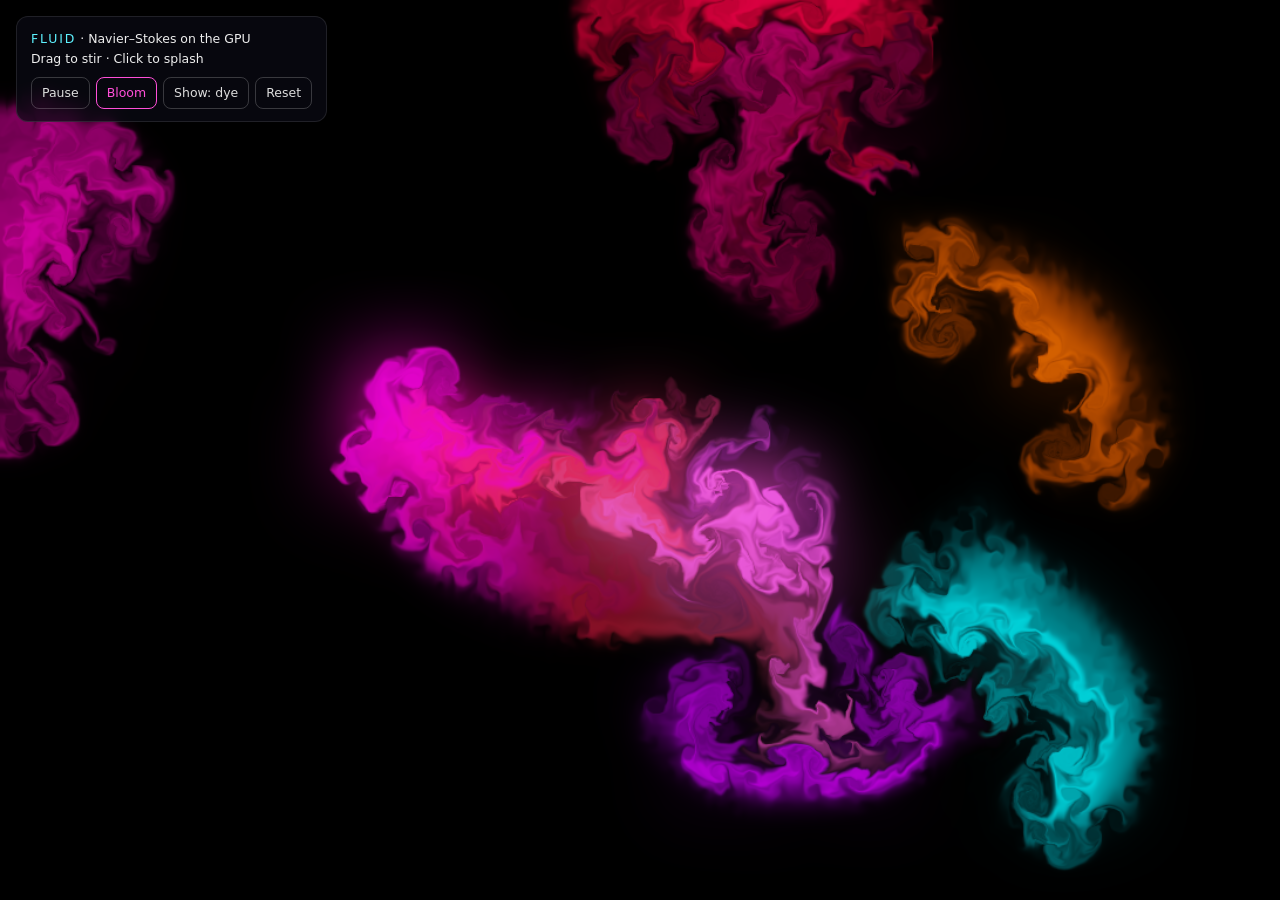
<file: web-fluid-simulation/index.html>
<!doctype html>
<html lang="en">
<head>
<meta charset="utf-8">
<meta name="viewport" content="width=device-width, initial-scale=1">
<title>Fluid Simulation</title>
<style>
  * { margin:0; padding:0; box-sizing:border-box; }
  html, body { height:100%; background:#000; overflow:hidden; font-family:"Segoe UI", system-ui, sans-serif; color:#eee; touch-action:none; }
  canvas { position:fixed; inset:0; width:100%; height:100%; display:block; }
  .hud {
    position:fixed; left:16px; top:16px; padding:12px 14px; border-radius:12px; max-width:calc(100% - 32px);
    background:#0a0a14b3; border:1px solid #ffffff1a; backdrop-filter:blur(8px); font-size:.78rem; line-height:1.6;
  }
  .hud b { color:#5ef2ff; letter-spacing:.15em; font-weight:400; }
  .row { display:flex; gap:6px; margin-top:8px; flex-wrap:wrap; }
  button { padding:5px 10px; border-radius:8px; border:1px solid #ffffff33; background:transparent; color:#ddd; cursor:pointer; font:inherit; }
  button.on { border-color:#ff4fd8; color:#ff4fd8; }
  .stats { position:fixed; right:16px; bottom:12px; font:11px monospace; color:#777; }
</style>
</head>
<body>
<canvas id="c"></canvas>
<div class="hud">
  <div><b>FLUID</b> · Navier–Stokes on the GPU</div>
  <div>Drag to stir · Click to splash</div>
  <div class="row">
    <button id="pause">Pause</button>
    <button id="bloom" class="on">Bloom</button>
    <button id="mode">Show: dye</button>
    <button id="reset">Reset</button>
  </div>
</div>
<div class="stats" id="stats"></div>

<script>
// ============================================================================
// GPU fluid solver (Jos Stam's "Stable Fluids"), each step is a fragment shader
// writing into a floating-point texture:
//   1. advect velocity and dye along the velocity field (semi-Lagrangian)
//   2. add forces / dye from the mouse
//   3. vorticity confinement, which keeps swirls alive
//   4. compute divergence, solve for pressure (Jacobi iterations)
//   5. subtract the pressure gradient, which makes the flow incompressible
// ============================================================================
const canvas = document.getElementById('c');
const gl = canvas.getContext('webgl2', { alpha: false, antialias: false, preserveDrawingBuffer: false });
if (!gl || !gl.getExtension('EXT_color_buffer_float')) {
  document.body.innerHTML = '<p style="padding:2rem">This demo needs WebGL2 with float textures.</p>';
  throw new Error('WebGL2 float render targets not supported');
}
gl.getExtension('OES_texture_float_linear');

const CONFIG = { SIM_RES: 160, DYE_RES: 768, PRESSURE_ITER: 24, CURL: 28, VEL_DISSIPATION: 0.25,
                 DYE_DISSIPATION: 0.9, SPLAT_RADIUS: 0.22, SPLAT_FORCE: 5500 };

function resize() {
  canvas.width = Math.floor(innerWidth * Math.min(devicePixelRatio, 2));
  canvas.height = Math.floor(innerHeight * Math.min(devicePixelRatio, 2));
}
resize();

// ---------- shader helpers
const VERT = `#version 300 es
in vec2 aPos; out vec2 vUv; out vec2 vL; out vec2 vR; out vec2 vT; out vec2 vB; uniform vec2 texel;
void main() { vUv = aPos * 0.5 + 0.5; vL = vUv - vec2(texel.x, 0); vR = vUv + vec2(texel.x, 0);
  vT = vUv + vec2(0, texel.y); vB = vUv - vec2(0, texel.y); gl_Position = vec4(aPos, 0, 1); }`;
const HEAD = `#version 300 es
precision highp float; precision highp sampler2D;
in vec2 vUv; in vec2 vL; in vec2 vR; in vec2 vT; in vec2 vB; out vec4 o;\n`;

function program(fragBody) {
  const p = gl.createProgram();
  for (const [type, src] of [[gl.VERTEX_SHADER, VERT], [gl.FRAGMENT_SHADER, HEAD + fragBody]]) {
    const s = gl.createShader(type);
    gl.shaderSource(s, src); gl.compileShader(s);
    if (!gl.getShaderParameter(s, gl.COMPILE_STATUS)) throw new Error(gl.getShaderInfoLog(s) + '\n' + src);
    gl.attachShader(p, s);
  }
  gl.bindAttribLocation(p, 0, 'aPos');
  gl.linkProgram(p);
  if (!gl.getProgramParameter(p, gl.LINK_STATUS)) throw new Error(gl.getProgramInfoLog(p));
  const uniforms = {};
  for (let i = 0; i < gl.getProgramParameter(p, gl.ACTIVE_UNIFORMS); i++) {
    const n = gl.getActiveUniform(p, i).name;
    uniforms[n] = gl.getUniformLocation(p, n);
  }
  return { p, u: uniforms };
}

const P = {
  advect: program(`uniform sampler2D uVel, uSrc; uniform vec2 texel; uniform float dt, dissipation;
    void main() { vec2 coord = vUv - dt * texture(uVel, vUv).xy * texel;   // trace backwards along the flow
      o = texture(uSrc, coord) / (1.0 + dissipation * dt); }`),
  splat: program(`uniform sampler2D uTarget; uniform float aspect, radius; uniform vec3 color; uniform vec2 point;
    void main() { vec2 p = vUv - point; p.x *= aspect;
      o = vec4(texture(uTarget, vUv).xyz + exp(-dot(p, p) / radius) * color, 1.0); }`),
  curl: program(`uniform sampler2D uVel;
    void main() { float L = texture(uVel, vL).y, R = texture(uVel, vR).y, T = texture(uVel, vT).x, B = texture(uVel, vB).x;
      o = vec4(0.5 * (R - L - T + B), 0, 0, 1); }`),
  vorticity: program(`uniform sampler2D uVel, uCurl; uniform float curl, dt;
    void main() { float L = texture(uCurl, vL).x, R = texture(uCurl, vR).x, T = texture(uCurl, vT).x, B = texture(uCurl, vB).x, C = texture(uCurl, vUv).x;
      vec2 f = 0.5 * vec2(abs(T) - abs(B), abs(R) - abs(L)); f /= length(f) + 1e-4; f *= curl * C; f.y *= -1.0;
      o = vec4(texture(uVel, vUv).xy + f * dt, 0, 1); }`),
  divergence: program(`uniform sampler2D uVel;
    void main() { float L = texture(uVel, vL).x, R = texture(uVel, vR).x, T = texture(uVel, vT).y, B = texture(uVel, vB).y;
      vec2 C = texture(uVel, vUv).xy;
      if (vL.x < 0.0) L = -C.x; if (vR.x > 1.0) R = -C.x; if (vT.y > 1.0) T = -C.y; if (vB.y < 0.0) B = -C.y;  // solid walls
      o = vec4(0.5 * (R - L + T - B), 0, 0, 1); }`),
  pressure: program(`uniform sampler2D uPressure, uDiv;
    void main() { float L = texture(uPressure, vL).x, R = texture(uPressure, vR).x, T = texture(uPressure, vT).x, B = texture(uPressure, vB).x;
      o = vec4((L + R + B + T - texture(uDiv, vUv).x) * 0.25, 0, 0, 1); }`),
  gradient: program(`uniform sampler2D uPressure, uVel;
    void main() { float L = texture(uPressure, vL).x, R = texture(uPressure, vR).x, T = texture(uPressure, vT).x, B = texture(uPressure, vB).x;
      o = vec4(texture(uVel, vUv).xy - vec2(R - L, T - B), 0, 1); }`),
  scale: program(`uniform sampler2D uSrc; uniform float value; void main() { o = value * texture(uSrc, vUv); }`),
  bright: program(`uniform sampler2D uSrc; void main() { vec3 c = texture(uSrc, vUv).rgb; float b = max(c.r, max(c.g, c.b));
      o = vec4(c * smoothstep(0.6, 1.2, b), 1); }`),
  blur: program(`uniform sampler2D uSrc; uniform vec2 dir;
    void main() { vec3 s = texture(uSrc, vUv).rgb * 0.227;
      s += (texture(uSrc, vUv + dir * 1.385).rgb + texture(uSrc, vUv - dir * 1.385).rgb) * 0.316;
      s += (texture(uSrc, vUv + dir * 3.231).rgb + texture(uSrc, vUv - dir * 3.231).rgb) * 0.070; o = vec4(s, 1); }`),
  display: program(`uniform sampler2D uSrc, uBloom, uVel; uniform float bloomOn; uniform int mode;
    void main() {
      vec3 c;
      if (mode == 0) c = texture(uSrc, vUv).rgb;
      else { vec2 v = texture(uVel, vUv).xy * 0.004; c = vec3(0.5 + v.x, 0.5 + v.y, 0.5 - 0.5 * (v.x + v.y)) * min(length(v) * 8.0, 1.0); }
      // fake lighting from the dye's gradient makes it look like thick ink
      float l = length(texture(uSrc, vL).rgb), r = length(texture(uSrc, vR).rgb), t = length(texture(uSrc, vT).rgb), b = length(texture(uSrc, vB).rgb);
      vec3 n = normalize(vec3(l - r, b - t, 0.6));
      c *= 0.75 + 0.35 * clamp(dot(n, normalize(vec3(-0.4, 0.5, 0.8))), 0.0, 1.0);
      c += texture(uBloom, vUv).rgb * bloomOn * 1.3;
      c = 1.0 - exp(-c * 1.4);                    // tone map
      o = vec4(pow(c, vec3(0.4545)), 1); }`),
};

// ---------- render targets (ping-pong pairs for read/write)
const quad = gl.createBuffer();
gl.bindBuffer(gl.ARRAY_BUFFER, quad);
gl.bufferData(gl.ARRAY_BUFFER, new Float32Array([-1, -1, -1, 1, 1, 1, 1, -1]), gl.STATIC_DRAW);
const idx = gl.createBuffer();
gl.bindBuffer(gl.ELEMENT_ARRAY_BUFFER, idx);
gl.bufferData(gl.ELEMENT_ARRAY_BUFFER, new Uint16Array([0, 1, 2, 0, 2, 3]), gl.STATIC_DRAW);
gl.vertexAttribPointer(0, 2, gl.FLOAT, false, 0, 0);
gl.enableVertexAttribArray(0);

function target(w, h, internal, format, filter) {
  const tex = gl.createTexture();
  gl.bindTexture(gl.TEXTURE_2D, tex);
  gl.texParameteri(gl.TEXTURE_2D, gl.TEXTURE_MIN_FILTER, filter);
  gl.texParameteri(gl.TEXTURE_2D, gl.TEXTURE_MAG_FILTER, filter);
  gl.texParameteri(gl.TEXTURE_2D, gl.TEXTURE_WRAP_S, gl.CLAMP_TO_EDGE);
  gl.texParameteri(gl.TEXTURE_2D, gl.TEXTURE_WRAP_T, gl.CLAMP_TO_EDGE);
  gl.texImage2D(gl.TEXTURE_2D, 0, internal, w, h, 0, format, gl.HALF_FLOAT, null);
  const fbo = gl.createFramebuffer();
  gl.bindFramebuffer(gl.FRAMEBUFFER, fbo);
  gl.framebufferTexture2D(gl.FRAMEBUFFER, gl.COLOR_ATTACHMENT0, gl.TEXTURE_2D, tex, 0);
  gl.viewport(0, 0, w, h);
  gl.clear(gl.COLOR_BUFFER_BIT);
  return { tex, fbo, w, h, texel: [1 / w, 1 / h] };
}
function pair(w, h, internal, format, filter) {
  let a = target(w, h, internal, format, filter), b = target(w, h, internal, format, filter);
  return { get read() { return a; }, get write() { return b; }, swap() { [a, b] = [b, a]; }, w, h, texel: a.texel };
}
function res(base) {
  const aspect = canvas.width / canvas.height;
  return aspect > 1 ? [Math.round(base * aspect), base] : [base, Math.round(base / aspect)];
}
const LIN = gl.getExtension('OES_texture_float_linear') ? gl.LINEAR : gl.NEAREST;
let vel, dye, divergence, curl, pressure, bloomA, bloomB;
function initTargets() {
  const [sw, sh] = res(CONFIG.SIM_RES), [dw, dh] = res(CONFIG.DYE_RES);
  vel = pair(sw, sh, gl.RG16F, gl.RG, LIN);
  dye = pair(dw, dh, gl.RGBA16F, gl.RGBA, LIN);
  divergence = target(sw, sh, gl.R16F, gl.RED, gl.NEAREST);
  curl = target(sw, sh, gl.R16F, gl.RED, gl.NEAREST);
  pressure = pair(sw, sh, gl.R16F, gl.RED, gl.NEAREST);
  bloomA = target(dw >> 2, dh >> 2, gl.RGBA16F, gl.RGBA, LIN);
  bloomB = target(dw >> 2, dh >> 2, gl.RGBA16F, gl.RGBA, LIN);
}
initTargets();

let texUnit = 0;
function use(prog, texel) { gl.useProgram(prog.p); texUnit = 0; if (prog.u.texel) gl.uniform2fv(prog.u.texel, texel); }
function tex(prog, name, t) {
  gl.activeTexture(gl.TEXTURE0 + texUnit); gl.bindTexture(gl.TEXTURE_2D, t.tex);
  gl.uniform1i(prog.u[name], texUnit++);
}
function draw(dest) {
  if (dest) { gl.bindFramebuffer(gl.FRAMEBUFFER, dest.fbo); gl.viewport(0, 0, dest.w, dest.h); }
  else { gl.bindFramebuffer(gl.FRAMEBUFFER, null); gl.viewport(0, 0, canvas.width, canvas.height); }
  gl.drawElements(gl.TRIANGLES, 6, gl.UNSIGNED_SHORT, 0);
}

// ---------- simulation step
function splat(x, y, dx, dy, color) {
  use(P.splat, vel.texel);
  tex(P.splat, 'uTarget', vel.read);
  gl.uniform1f(P.splat.u.aspect, canvas.width / canvas.height);
  gl.uniform2f(P.splat.u.point, x, y);
  gl.uniform3f(P.splat.u.color, dx, dy, 0);
  gl.uniform1f(P.splat.u.radius, CONFIG.SPLAT_RADIUS / 100);
  draw(vel.write); vel.swap();

  tex(P.splat, 'uTarget', dye.read);  // same program, new texture unit
  gl.uniform1i(P.splat.u.uTarget, texUnit - 1);
  gl.uniform3f(P.splat.u.color, ...color);
  draw(dye.write); dye.swap();
}

function step(dt) {
  use(P.curl, vel.texel); tex(P.curl, 'uVel', vel.read); draw(curl);

  use(P.vorticity, vel.texel); tex(P.vorticity, 'uVel', vel.read); tex(P.vorticity, 'uCurl', curl);
  gl.uniform1f(P.vorticity.u.curl, CONFIG.CURL); gl.uniform1f(P.vorticity.u.dt, dt);
  draw(vel.write); vel.swap();

  use(P.divergence, vel.texel); tex(P.divergence, 'uVel', vel.read); draw(divergence);

  use(P.scale, vel.texel); tex(P.scale, 'uSrc', pressure.read); gl.uniform1f(P.scale.u.value, 0.8);
  draw(pressure.write); pressure.swap();   // warm-start the pressure solve from last frame

  use(P.pressure, vel.texel); tex(P.pressure, 'uDiv', divergence);
  for (let i = 0; i < CONFIG.PRESSURE_ITER; i++) {
    gl.activeTexture(gl.TEXTURE1); gl.bindTexture(gl.TEXTURE_2D, pressure.read.tex); gl.uniform1i(P.pressure.u.uPressure, 1);
    draw(pressure.write); pressure.swap();
  }

  use(P.gradient, vel.texel); tex(P.gradient, 'uPressure', pressure.read); tex(P.gradient, 'uVel', vel.read);
  draw(vel.write); vel.swap();

  use(P.advect, vel.texel); tex(P.advect, 'uVel', vel.read); tex(P.advect, 'uSrc', vel.read);
  gl.uniform1f(P.advect.u.dt, dt); gl.uniform1f(P.advect.u.dissipation, CONFIG.VEL_DISSIPATION);
  draw(vel.write); vel.swap();

  use(P.advect, vel.texel); tex(P.advect, 'uVel', vel.read); tex(P.advect, 'uSrc', dye.read);
  gl.uniform1f(P.advect.u.dissipation, CONFIG.DYE_DISSIPATION);
  draw(dye.write); dye.swap();
}

function bloom() {
  use(P.bright, dye.texel); tex(P.bright, 'uSrc', dye.read); draw(bloomA);
  for (let i = 0; i < 3; i++) {
    use(P.blur, bloomA.texel); tex(P.blur, 'uSrc', bloomA); gl.uniform2f(P.blur.u.dir, bloomA.texel[0] * (i + 1), 0); draw(bloomB);
    use(P.blur, bloomB.texel); tex(P.blur, 'uSrc', bloomB); gl.uniform2f(P.blur.u.dir, 0, bloomB.texel[1] * (i + 1)); draw(bloomA);
  }
}

// ---------- input
function hsv(h) {
  const f = n => { const k = (n + h * 6) % 6; return 1 - Math.max(Math.min(k, 4 - k, 1), 0); };
  return [f(5) * 0.9, f(3) * 0.9, f(1) * 0.9];
}
let hue = Math.random();
const pointers = new Map();
canvas.addEventListener('pointerdown', e => {
  const x = e.offsetX / innerWidth, y = 1 - e.offsetY / innerHeight;
  pointers.set(e.pointerId, { x, y, dx: 0, dy: 0, moved: false, color: hsv(hue = (hue + 0.17) % 1) });
  burst(x, y);
});
canvas.addEventListener('pointermove', e => {
  const p = pointers.get(e.pointerId);
  if (!p) return;
  const x = e.offsetX / innerWidth, y = 1 - e.offsetY / innerHeight;
  p.dx = (x - p.x) * CONFIG.SPLAT_FORCE; p.dy = (y - p.y) * CONFIG.SPLAT_FORCE;
  p.x = x; p.y = y; p.moved = true;
});
addEventListener('pointerup', e => pointers.delete(e.pointerId));
addEventListener('pointercancel', e => pointers.delete(e.pointerId));

function burst(x, y) {
  for (let i = 0; i < 6; i++) {
    const a = (i / 6) * Math.PI * 2;
    splat(x, y, Math.cos(a) * 900, Math.sin(a) * 900, hsv((hue + i * 0.04) % 1).map(c => c * 0.6));
  }
}
function randomSplats(n) {
  for (let i = 0; i < n; i++) {
    splat(Math.random(), Math.random(), (Math.random() - 0.5) * 3000, (Math.random() - 0.5) * 3000, hsv(Math.random()).map(c => c * 1.5));
  }
}

// ---------- UI
let paused = false, bloomOn = true, mode = 0;
document.getElementById('pause').onclick = e => { paused = !paused; e.target.textContent = paused ? 'Play' : 'Pause'; e.target.classList.toggle('on', paused); };
document.getElementById('bloom').onclick = e => { bloomOn = !bloomOn; e.target.classList.toggle('on', bloomOn); };
document.getElementById('mode').onclick = e => { mode = 1 - mode; e.target.textContent = 'Show: ' + (mode ? 'velocity' : 'dye'); };
document.getElementById('reset').onclick = () => { initTargets(); randomSplats(8); };
addEventListener('resize', () => { resize(); initTargets(); randomSplats(6); });

// ---------- main loop
randomSplats(10);
let last = performance.now(), frames = 0, acc = 0, idle = 0;
const statsEl = document.getElementById('stats');
function frame(now) {
  const dt = Math.min((now - last) / 1000, 1 / 30);
  last = now;
  frames++; acc += dt;
  if (acc > 1) { statsEl.textContent = `${Math.round(frames / acc)} fps · grid ${vel.w}×${vel.h} · ${CONFIG.PRESSURE_ITER} pressure iterations`; frames = 0; acc = 0; }

  if (!paused) {
    for (const p of pointers.values()) {
      if (p.moved) { splat(p.x, p.y, p.dx, p.dy, p.color); p.moved = false; }
    }
    // gentle autopilot so the screen is never empty
    idle += dt;
    if (pointers.size === 0 && idle > 2.5) { idle = 0; randomSplats(1); }
    if (pointers.size) idle = 0;
    step(dt);
  }
  if (bloomOn) bloom();

  use(P.display, dye.texel);
  tex(P.display, 'uSrc', dye.read); tex(P.display, 'uBloom', bloomA); tex(P.display, 'uVel', vel.read);
  gl.uniform1f(P.display.u.bloomOn, bloomOn ? 1 : 0);
  gl.uniform1i(P.display.u.mode, mode);
  draw(null);
  requestAnimationFrame(frame);
}
requestAnimationFrame(frame);
</script>
</body>
</html>
</file>
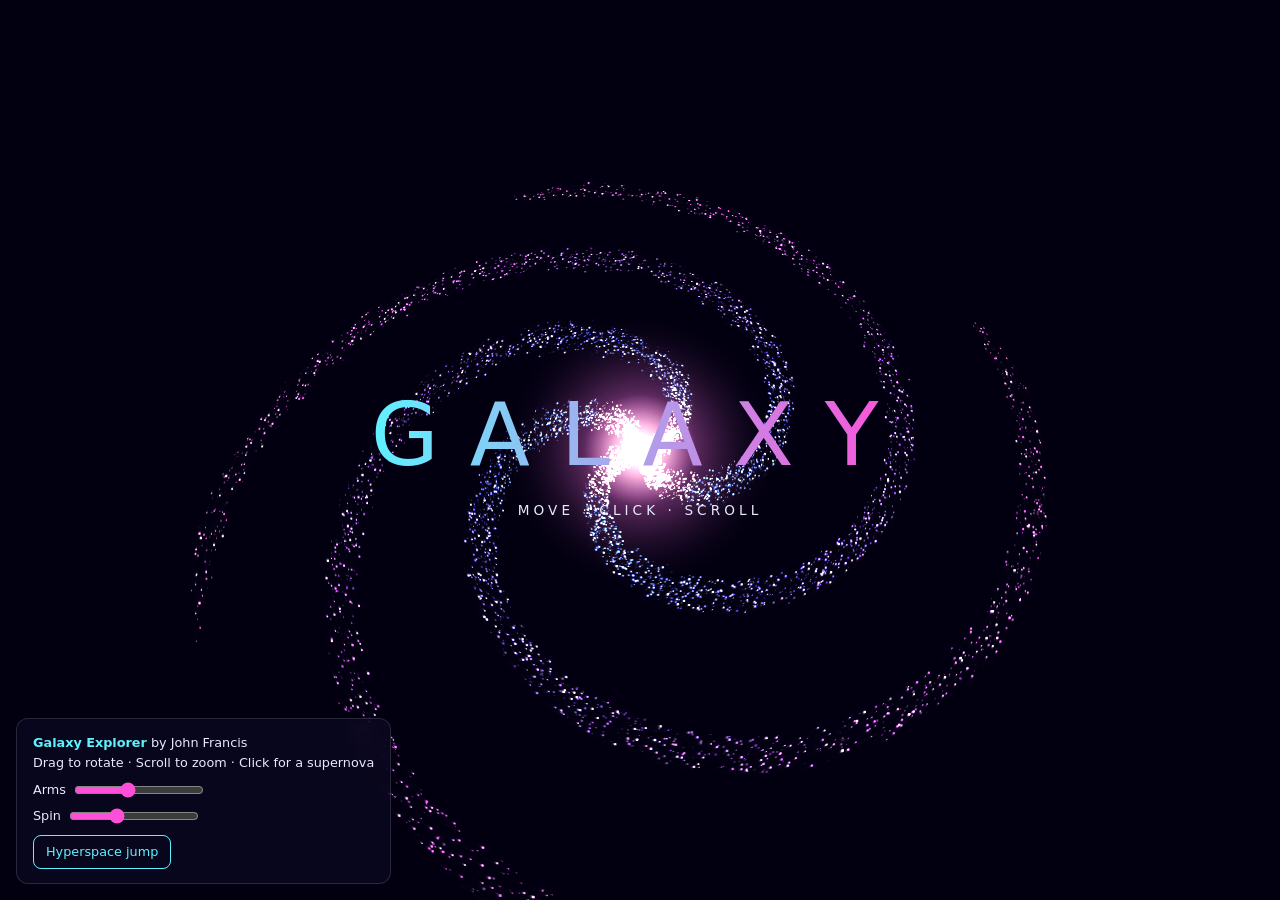
<file: web-galaxy-explorer/index.html>
<!doctype html>
<html lang="en">
<head>
<meta charset="utf-8">
<meta name="viewport" content="width=device-width, initial-scale=1">
<title>Galaxy Explorer</title>
<style>
  :root { --cyan:#5ef2ff; --pink:#ff4fd8; --text:#e8e8ff; }
  * { margin:0; padding:0; box-sizing:border-box; }
  html, body { height:100%; background:#030212; color:var(--text); font-family:"Segoe UI", system-ui, sans-serif; overflow:hidden; }
  canvas { position:fixed; inset:0; display:block; }
  .intro {
    position:fixed; inset:0; display:flex; flex-direction:column; align-items:center; justify-content:center;
    text-align:center; pointer-events:none; transition:opacity 1.2s ease;
  }
  .intro h1 {
    font-size:clamp(2.2rem, 7vw, 5.5rem); letter-spacing:.35em; font-weight:200;
    background:linear-gradient(90deg, var(--cyan), var(--pink)); -webkit-background-clip:text; background-clip:text; color:transparent;
    animation:rise 2.4s cubic-bezier(.2,.8,.2,1) both;
  }
  .intro p { margin-top:1rem; letter-spacing:.3em; font-size:.85rem; opacity:.7; animation:rise 2.4s .6s cubic-bezier(.2,.8,.2,1) both; }
  .intro.hidden { opacity:0; }
  @keyframes rise { from { opacity:0; transform:translateY(30px); filter:blur(8px); } to { opacity:1; transform:none; filter:none; } }
  .panel {
    position:fixed; left:16px; bottom:16px; padding:14px 16px; border:1px solid #ffffff22; border-radius:12px;
    background:#0a0820cc; backdrop-filter:blur(8px); font-size:.8rem; line-height:1.6; max-width:calc(100% - 32px);
  }
  .panel b { color:var(--cyan); }
  .panel label { display:flex; gap:8px; align-items:center; margin-top:6px; }
  .panel input[type=range] { accent-color:var(--pink); width:130px; }
  .panel button {
    margin-top:8px; padding:6px 12px; border-radius:8px; border:1px solid var(--cyan); background:transparent;
    color:var(--cyan); cursor:pointer; font:inherit;
  }
  .panel button:hover { background:#5ef2ff22; }
</style>
</head>
<body>
<canvas id="c"></canvas>

<div class="intro" id="intro">
  <h1>GALAXY</h1>
  <p>MOVE · CLICK · SCROLL</p>
</div>

<div class="panel">
  <div><b>Galaxy Explorer</b> by John Francis</div>
  <div>Drag to rotate · Scroll to zoom · Click for a supernova</div>
  <label>Arms <input id="arms" type="range" min="2" max="7" value="4"></label>
  <label>Spin <input id="spin" type="range" min="0" max="100" value="35"></label>
  <button id="warp">Hyperspace jump</button>
</div>

<script>
const canvas = document.getElementById('c');
const ctx = canvas.getContext('2d');
let W, H, DPR;
function resize() {
  DPR = Math.min(window.devicePixelRatio || 1, 2);
  W = canvas.width = innerWidth * DPR;
  H = canvas.height = innerHeight * DPR;
}
addEventListener('resize', resize); resize();

// ---------- Galaxy generation ----------
const STAR_COUNT = 9000;
let stars = [];
function buildGalaxy(arms) {
  stars = [];
  for (let i = 0; i < STAR_COUNT; i++) {
    const arm = i % arms;
    const dist = Math.pow(Math.random(), 1.6) * 420;
    const armAngle = (arm / arms) * Math.PI * 2;
    const twist = dist * 0.012;
    const spread = (Math.random() - 0.5) * (30 + dist * 0.25);
    const angle = armAngle + twist + spread / (dist + 40);
    const t = dist / 420;
    // color: hot white/yellow core -> cyan -> pink at the edges
    const hue = t < 0.15 ? 45 : 190 + t * 130;
    stars.push({
      a: angle, d: dist,
      y: (Math.random() - 0.5) * (40 * (1 - t) + 6),
      size: Math.random() * 1.6 + (t < 0.1 ? 0.8 : 0.2),
      hue, light: t < 0.15 ? 85 : 60 + Math.random() * 25,
      twinkle: Math.random() * Math.PI * 2
    });
  }
}
buildGalaxy(4);

// ---------- Camera / input ----------
let rotX = 1.05, rotY = 0, targetRotX = 1.05, targetRotY = 0;
let zoom = 1, targetZoom = 1;
let dragging = false, lastX = 0, lastY = 0, moved = 0;
let spin = 0.35, warp = 0;

canvas.addEventListener('pointerdown', e => { dragging = true; moved = 0; lastX = e.clientX; lastY = e.clientY; hideIntro(); });
addEventListener('pointerup', e => { if (dragging && moved < 5) supernova(e.clientX * DPR, e.clientY * DPR); dragging = false; });
addEventListener('pointermove', e => {
  if (!dragging) return;
  const dx = e.clientX - lastX, dy = e.clientY - lastY;
  moved += Math.abs(dx) + Math.abs(dy);
  targetRotY += dx * 0.005;
  targetRotX = Math.max(0.1, Math.min(1.5, targetRotX + dy * 0.005));
  lastX = e.clientX; lastY = e.clientY;
});
addEventListener('wheel', e => { targetZoom = Math.max(0.4, Math.min(3.5, targetZoom * (e.deltaY > 0 ? 0.92 : 1.08))); hideIntro(); }, { passive:true });

document.getElementById('arms').oninput = e => buildGalaxy(+e.target.value);
document.getElementById('spin').oninput = e => spin = e.target.value / 100;
document.getElementById('warp').onclick = () => { warp = 1; hideIntro(); };

const intro = document.getElementById('intro');
function hideIntro() { intro.classList.add('hidden'); }
setTimeout(hideIntro, 4500);

// ---------- Supernova effects ----------
let novas = [];
function supernova(x, y) {
  const parts = [];
  for (let i = 0; i < 140; i++) {
    const a = Math.random() * Math.PI * 2, s = Math.random() * 6 + 1;
    parts.push({ x, y, vx: Math.cos(a) * s * DPR, vy: Math.sin(a) * s * DPR, life: 1, hue: Math.random() < .5 ? 190 : 310 });
  }
  novas.push({ x, y, r: 0, parts });
}

// ---------- Render loop ----------
let time = 0;
function frame() {
  time += 0.016;
  rotX += (targetRotX - rotX) * 0.08;
  rotY += (targetRotY - rotY) * 0.08;
  zoom += (targetZoom - zoom) * 0.08;
  warp *= 0.97;

  // motion-blur fade (stronger trails while warping)
  ctx.fillStyle = `rgba(3,2,18,${0.35 - warp * 0.3})`;
  ctx.fillRect(0, 0, W, H);

  const cx = W / 2, cy = H / 2;
  const scale = Math.min(W, H) / 900 * zoom * (1 + warp * 2.5);
  const cosX = Math.cos(rotX), sinX = Math.sin(rotX);
  ctx.globalCompositeOperation = 'lighter';

  // glowing core
  const core = ctx.createRadialGradient(cx, cy, 0, cx, cy, 140 * scale);
  core.addColorStop(0, 'rgba(255,240,200,0.55)');
  core.addColorStop(0.4, 'rgba(255,120,220,0.12)');
  core.addColorStop(1, 'rgba(0,0,0,0)');
  ctx.fillStyle = core;
  ctx.fillRect(0, 0, W, H);

  for (const s of stars) {
    // inner stars orbit faster (differential rotation)
    const a = s.a + rotY + time * spin * (60 / (s.d + 60));
    const x = Math.cos(a) * s.d;
    const z0 = Math.sin(a) * s.d;
    const y = s.y * cosX - z0 * sinX;
    const z = s.y * sinX + z0 * cosX;
    const persp = 600 / (600 + z);
    const px = cx + x * scale * persp;
    const py = cy + y * scale * persp;
    if (px < -10 || px > W + 10 || py < -10 || py > H + 10) continue;
    const tw = 0.6 + Math.sin(time * 3 + s.twinkle) * 0.4;
    ctx.fillStyle = `hsla(${s.hue},90%,${s.light}%,${tw})`;
    const r = s.size * persp * DPR * (1 + warp);
    ctx.fillRect(px, py, r, r);
  }

  // supernovas
  for (const n of novas) {
    n.r += 6 * DPR;
    ctx.strokeStyle = `rgba(255,255,255,${Math.max(0, 1 - n.r / (220 * DPR))})`;
    ctx.lineWidth = 2 * DPR;
    ctx.beginPath(); ctx.arc(n.x, n.y, n.r, 0, Math.PI * 2); ctx.stroke();
    for (const p of n.parts) {
      p.x += p.vx; p.y += p.vy; p.vx *= 0.97; p.vy *= 0.97; p.life -= 0.012;
      if (p.life > 0) { ctx.fillStyle = `hsla(${p.hue},100%,70%,${p.life})`; ctx.fillRect(p.x, p.y, 2.5 * DPR, 2.5 * DPR); }
    }
  }
  novas = novas.filter(n => n.parts.some(p => p.life > 0));

  ctx.globalCompositeOperation = 'source-over';
  requestAnimationFrame(frame);
}
frame();
</script>
</body>
</html>
</file>
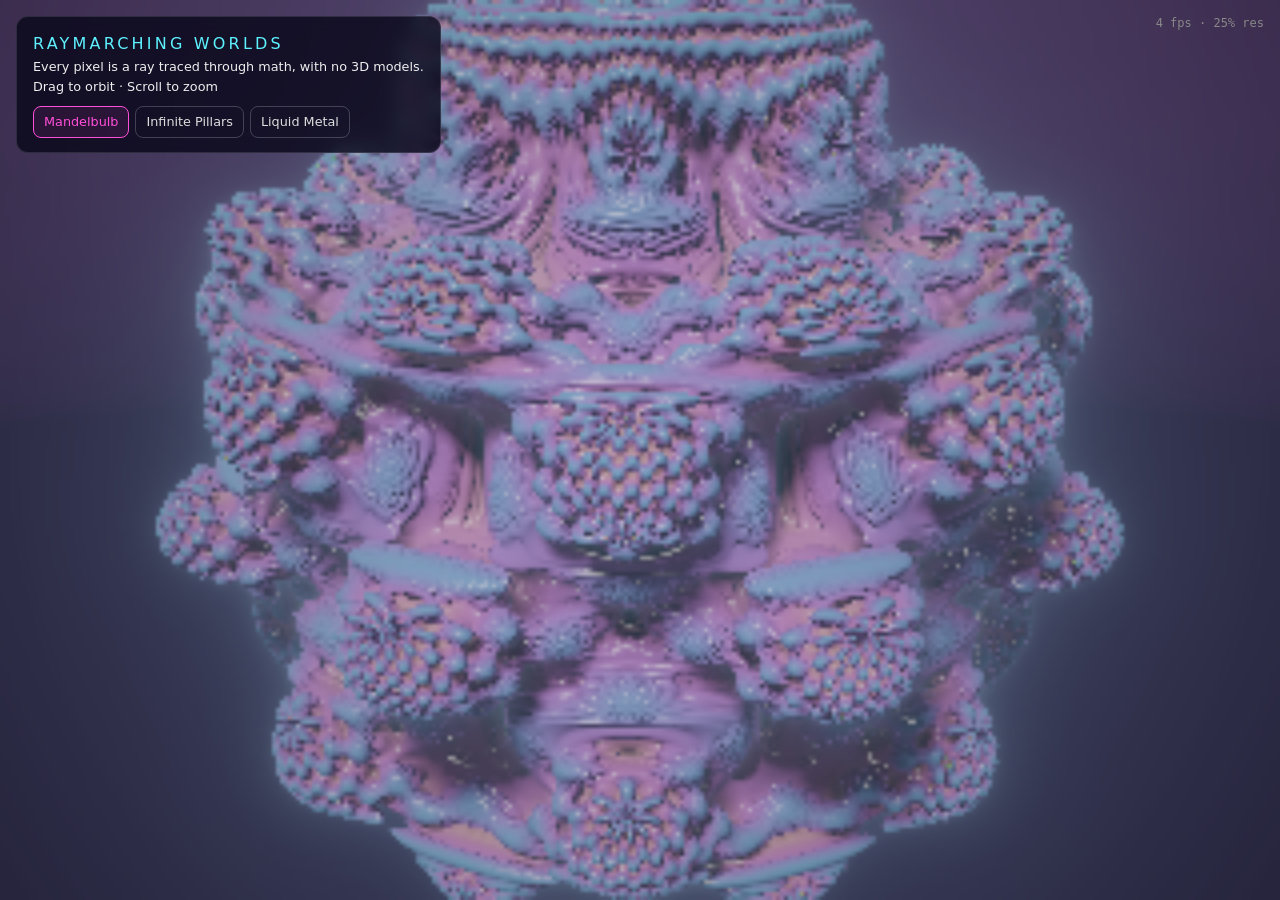
<file: web-raymarching-worlds/index.html>
<!doctype html>
<html lang="en">
<head>
<meta charset="utf-8">
<meta name="viewport" content="width=device-width, initial-scale=1">
<title>Raymarching Worlds</title>
<style>
  :root { --cyan:#5ef2ff; --pink:#ff4fd8; }
  * { margin:0; padding:0; box-sizing:border-box; }
  html, body { height:100%; background:#000; overflow:hidden; font-family:"Segoe UI", system-ui, sans-serif; color:#eee; }
  canvas { position:fixed; inset:0; width:100%; height:100%; display:block; cursor:grab; }
  canvas:active { cursor:grabbing; }
  .hud {
    position:fixed; left:16px; top:16px; padding:14px 16px; border-radius:12px; max-width:calc(100% - 32px);
    background:#08071acc; border:1px solid #ffffff1f; backdrop-filter:blur(8px); font-size:.8rem; line-height:1.6;
  }
  .hud h1 { font-size:1rem; letter-spacing:.2em; font-weight:300; color:var(--cyan); }
  .scenes { display:flex; gap:6px; margin-top:8px; flex-wrap:wrap; }
  .scenes button {
    padding:5px 10px; border-radius:8px; border:1px solid #ffffff33; background:transparent; color:#ddd; cursor:pointer; font:inherit;
  }
  .scenes button.active { border-color:var(--pink); color:var(--pink); background:#ff4fd81a; }
  .fps { position:fixed; right:16px; top:16px; font:12px monospace; color:#888; }
</style>
</head>
<body>
<canvas id="gl"></canvas>
<div class="hud">
  <h1>RAYMARCHING WORLDS</h1>
  <div>Every pixel is a ray traced through math, with no 3D models.</div>
  <div>Drag to orbit · Scroll to zoom</div>
  <div class="scenes" id="scenes">
    <button data-scene="0" class="active">Mandelbulb</button>
    <button data-scene="1">Infinite Pillars</button>
    <button data-scene="2">Liquid Metal</button>
  </div>
</div>
<div class="fps" id="fps"></div>

<script id="frag" type="x-shader/x-fragment">#version 300 es
precision highp float;
uniform vec2 uRes;
uniform float uTime;
uniform vec2 uOrbit;   // yaw, pitch
uniform float uDist;
uniform int uScene;
out vec4 fragColor;

#define MAX_STEPS 160
#define MAX_DIST 60.0
#define EPS 0.0008

// ---------- signed distance functions ----------
float sdSphere(vec3 p, float r) { return length(p) - r; }
float sdBox(vec3 p, vec3 b) { vec3 q = abs(p) - b; return length(max(q, 0.0)) + min(max(q.x, max(q.y, q.z)), 0.0); }
float smin(float a, float b, float k) { float h = clamp(0.5 + 0.5 * (b - a) / k, 0.0, 1.0); return mix(b, a, h) - k * h * (1.0 - h); }
mat2 rot(float a) { float c = cos(a), s = sin(a); return mat2(c, -s, s, c); }

// Mandelbulb fractal; returns distance, writes an orbit-trap value used for coloring
float mandelbulb(vec3 p, out float trap) {
  vec3 z = p;
  float dr = 1.0, r = 0.0;
  float power = 8.0 + 2.0 * sin(uTime * 0.25);   // the fractal slowly "breathes"
  trap = 1e9;
  for (int i = 0; i < 8; i++) {
    r = length(z);
    if (r > 2.0) break;
    float theta = acos(z.z / r) * power;
    float phi = atan(z.y, z.x) * power;
    dr = pow(r, power - 1.0) * power * dr + 1.0;
    z = pow(r, power) * vec3(sin(theta) * cos(phi), sin(phi) * sin(theta), cos(theta)) + p;
    trap = min(trap, length(z));
  }
  return 0.5 * log(r) * r / dr;
}

// Scene: returns (distance, material id); material 3+ means fractal with trap in .y fraction
vec2 map(vec3 p, out float trap) {
  trap = 0.0;
  if (uScene == 0) {
    vec3 q = p;
    q.xz *= rot(uTime * 0.1);
    return vec2(mandelbulb(q.xzy, trap), 3.0);
  }
  if (uScene == 1) {
    // domain repetition: one pillar becomes infinitely many
    vec3 q = p;
    q.xz = mod(q.xz + 2.0, 4.0) - 2.0;
    float h = 1.5 + 0.6 * sin(floor((p.x + 2.0) / 4.0) * 1.7 + floor((p.z + 2.0) / 4.0) * 2.3 + uTime);
    float pillar = sdBox(q - vec3(0, h - 1.0, 0), vec3(0.45, h, 0.45)) - 0.05;
    float orb = sdSphere(q - vec3(0, 2.0 * h + 0.2 + 0.2 * sin(uTime * 2.0 + p.x), 0), 0.35);
    float floorD = p.y + 1.0;
    vec2 res = vec2(floorD, 1.0);
    if (pillar < res.x) res = vec2(pillar, 2.0);
    if (orb < res.x) res = vec2(orb, 4.0);
    return res;
  }
  // scene 2: metaballs melting together with smooth-min
  float d = 1e9;
  for (int i = 0; i < 6; i++) {
    float fi = float(i);
    vec3 c = vec3(sin(uTime * 0.7 + fi * 1.3), cos(uTime * 0.9 + fi * 2.1) * 0.7, sin(uTime * 0.5 + fi * 0.8)) * 1.2;
    d = smin(d, sdSphere(p - c, 0.45 + 0.1 * sin(fi + uTime)), 0.6);
  }
  float floorD = p.y + 1.6;
  return d < floorD ? vec2(d, 5.0) : vec2(floorD, 1.0);
}

vec2 mapSimple(vec3 p) { float t; return map(p, t); }

vec3 normalAt(vec3 p) {
  vec2 e = vec2(EPS * 2.0, 0.0);
  return normalize(vec3(
    mapSimple(p + e.xyy).x - mapSimple(p - e.xyy).x,
    mapSimple(p + e.yxy).x - mapSimple(p - e.yxy).x,
    mapSimple(p + e.yyx).x - mapSimple(p - e.yyx).x));
}

// soft shadows: march toward the light and track how close we pass to geometry
float softShadow(vec3 ro, vec3 rd) {
  float res = 1.0, t = 0.02;
  for (int i = 0; i < 48; i++) {
    float h = mapSimple(ro + rd * t).x;
    res = min(res, 10.0 * h / t);
    t += clamp(h, 0.02, 0.4);
    if (res < 0.001 || t > 12.0) break;
  }
  return clamp(res, 0.0, 1.0);
}

float ambientOcclusion(vec3 p, vec3 n) {
  float occ = 0.0, w = 1.0;
  for (int i = 1; i <= 5; i++) {
    float h = 0.03 * float(i);
    occ += (h - mapSimple(p + n * h).x) * w;
    w *= 0.75;
  }
  return clamp(1.0 - 4.0 * occ, 0.0, 1.0);
}

vec3 sky(vec3 rd) {
  vec3 col = mix(vec3(0.02, 0.01, 0.06), vec3(0.15, 0.05, 0.25), pow(max(rd.y + 0.3, 0.0), 0.6));
  col += vec3(1.0, 0.35, 0.8) * pow(max(dot(rd, normalize(vec3(0.6, 0.25, -0.8))), 0.0), 40.0) * 0.6;
  return col;
}

void main() {
  vec2 uv = (gl_FragCoord.xy - 0.5 * uRes) / uRes.y;

  // orbit camera
  vec3 target = uScene == 1 ? vec3(0, 0.5, 0) : vec3(0);
  vec3 ro = target + uDist * vec3(cos(uOrbit.y) * sin(uOrbit.x), sin(uOrbit.y), cos(uOrbit.y) * cos(uOrbit.x));
  vec3 fw = normalize(target - ro);
  vec3 rt = normalize(cross(vec3(0, 1, 0), fw));
  vec3 up = cross(fw, rt);
  vec3 rd = normalize(fw * 1.6 + uv.x * rt + uv.y * up);

  // ---------- the raymarch loop ----------
  float t = 0.0, trap = 0.0;
  vec2 hit = vec2(-1.0);
  int steps = 0;
  for (int i = 0; i < MAX_STEPS; i++) {
    vec2 h = map(ro + rd * t, trap);
    if (h.x < EPS * t) { hit = vec2(t, h.y); break; }
    t += h.x * (uScene == 0 ? 0.8 : 1.0);
    steps = i;
    if (t > MAX_DIST) break;
  }

  vec3 col = sky(rd);
  vec3 lightDir = normalize(vec3(0.6, 0.8, -0.4));

  if (hit.x > 0.0) {
    vec3 p = ro + rd * hit.x;
    vec3 n = normalAt(p);
    float mat = hit.y;

    vec3 albedo;
    if (mat < 1.5) {           // floor: checkerboard
      float c = mod(floor(p.x * 1.0) + floor(p.z * 1.0), 2.0);
      albedo = mix(vec3(0.06, 0.05, 0.12), vec3(0.12, 0.1, 0.2), c);
    } else if (mat < 2.5) {    // pillars
      albedo = vec3(0.35, 0.36, 0.45);
    } else if (mat < 3.5) {    // fractal: color from the orbit trap
      albedo = 0.5 + 0.5 * cos(6.2831 * (trap * 0.9 + vec3(0.0, 0.33, 0.67)) + uTime * 0.2);
      albedo = mix(albedo, vec3(0.37, 0.95, 1.0), 0.25);
    } else if (mat < 4.5) {    // glowing orbs
      albedo = vec3(1.0, 0.3, 0.85) * 3.0;
    } else {                   // liquid metal
      albedo = vec3(0.6);
    }

    float diff = max(dot(n, lightDir), 0.0) * softShadow(p + n * 0.01, lightDir);
    float ao = ambientOcclusion(p, n);
    vec3 refl = reflect(rd, n);
    float spec = pow(max(dot(refl, lightDir), 0.0), 32.0);
    float fres = pow(1.0 - max(dot(n, -rd), 0.0), 4.0);

    col = albedo * (0.18 * ao + 1.1 * diff) + spec * 0.6;
    if (mat > 4.5) col = mix(col * 0.3, sky(refl) * 1.6 + vec3(0.37, 0.95, 1.0) * fres, 0.75) + spec;  // chrome
    else col += fres * 0.25 * vec3(0.5, 0.3, 1.0);
    if (mat > 3.5 && mat < 4.5) col = albedo;  // emissive

    col = mix(col, sky(rd), 1.0 - exp(-0.0025 * hit.x * hit.x));  // distance fog
  }

  // glow from near-misses (makes the fractal edges shimmer)
  col += vec3(0.37, 0.6, 1.0) * float(steps) / float(MAX_STEPS) * (uScene == 0 ? 0.35 : 0.08);

  // tone map + gamma + vignette
  col = col / (1.0 + col);
  col = pow(col, vec3(0.4545));
  col *= 1.0 - 0.35 * dot(uv, uv);
  fragColor = vec4(col, 1.0);
}
</script>

<script>
const canvas = document.getElementById('gl');
const gl = canvas.getContext('webgl2', { antialias: false });
if (!gl) {
  document.body.innerHTML = '<p style="padding:2rem">Your browser does not support WebGL2.</p>';
  throw new Error('WebGL2 not supported');
}

const vertSrc = `#version 300 es
in vec2 pos; void main() { gl_Position = vec4(pos, 0.0, 1.0); }`;

function compile(type, src) {
  const s = gl.createShader(type);
  gl.shaderSource(s, src);
  gl.compileShader(s);
  if (!gl.getShaderParameter(s, gl.COMPILE_STATUS)) throw new Error(gl.getShaderInfoLog(s));
  return s;
}
const prog = gl.createProgram();
gl.attachShader(prog, compile(gl.VERTEX_SHADER, vertSrc));
gl.attachShader(prog, compile(gl.FRAGMENT_SHADER, document.getElementById('frag').textContent.trim()));
gl.linkProgram(prog);
if (!gl.getProgramParameter(prog, gl.LINK_STATUS)) throw new Error(gl.getProgramInfoLog(prog));
gl.useProgram(prog);

// one big triangle that covers the screen
const buf = gl.createBuffer();
gl.bindBuffer(gl.ARRAY_BUFFER, buf);
gl.bufferData(gl.ARRAY_BUFFER, new Float32Array([-1, -1, 3, -1, -1, 3]), gl.STATIC_DRAW);
const loc = gl.getAttribLocation(prog, 'pos');
gl.enableVertexAttribArray(loc);
gl.vertexAttribPointer(loc, 2, gl.FLOAT, false, 0, 0);

const U = name => gl.getUniformLocation(prog, name);
const uRes = U('uRes'), uTime = U('uTime'), uOrbit = U('uOrbit'), uDist = U('uDist'), uScene = U('uScene');

// ----- adaptive resolution: drop render scale if the GPU struggles
let scale = 0.75;
function resize() {
  canvas.width = Math.floor(innerWidth * devicePixelRatio * scale);
  canvas.height = Math.floor(innerHeight * devicePixelRatio * scale);
  gl.viewport(0, 0, canvas.width, canvas.height);
}
addEventListener('resize', resize);
resize();

// ----- camera controls
const presets = [ { dist: 3.4, pitch: 0.35 }, { dist: 9, pitch: 0.45 }, { dist: 5, pitch: 0.3 } ];
let scene = 0, yaw = 0.6, pitch = presets[0].pitch, dist = presets[0].dist;
let tYaw = yaw, tPitch = pitch, tDist = dist, dragging = false, lx = 0, ly = 0, autoSpin = true;

canvas.addEventListener('pointerdown', e => { dragging = true; autoSpin = false; lx = e.clientX; ly = e.clientY; canvas.setPointerCapture(e.pointerId); });
canvas.addEventListener('pointerup', () => dragging = false);
canvas.addEventListener('pointermove', e => {
  if (!dragging) return;
  tYaw -= (e.clientX - lx) * 0.006;
  tPitch = Math.max(-0.2, Math.min(1.4, tPitch + (e.clientY - ly) * 0.006));
  lx = e.clientX; ly = e.clientY;
});
addEventListener('wheel', e => { tDist = Math.max(1.4, Math.min(20, tDist * (e.deltaY > 0 ? 1.08 : 0.93))); }, { passive: true });

document.getElementById('scenes').addEventListener('click', e => {
  const btn = e.target.closest('button');
  if (!btn) return;
  scene = +btn.dataset.scene;
  document.querySelectorAll('.scenes button').forEach(b => b.classList.toggle('active', b === btn));
  tDist = presets[scene].dist; tPitch = presets[scene].pitch; autoSpin = true;
});

// ----- render loop
const fpsEl = document.getElementById('fps');
let last = performance.now(), frames = 0, fpsTimer = 0;
const start = performance.now();
function frame(now) {
  const dt = (now - last) / 1000; last = now;
  frames++; fpsTimer += dt;
  if (fpsTimer > 1) {
    const fps = frames / fpsTimer;
    fpsEl.textContent = `${fps.toFixed(0)} fps · ${Math.round(scale * 100)}% res`;
    if (fps < 30 && scale > 0.35) { scale -= 0.1; resize(); }
    else if (fps > 55 && scale < 1) { scale = Math.min(1, scale + 0.05); resize(); }
    frames = 0; fpsTimer = 0;
  }
  if (autoSpin) tYaw += dt * 0.15;
  yaw += (tYaw - yaw) * 0.1; pitch += (tPitch - pitch) * 0.1; dist += (tDist - dist) * 0.1;

  gl.uniform2f(uRes, canvas.width, canvas.height);
  gl.uniform1f(uTime, (now - start) / 1000);
  gl.uniform2f(uOrbit, yaw, pitch);
  gl.uniform1f(uDist, dist);
  gl.uniform1i(uScene, scene);
  gl.drawArrays(gl.TRIANGLES, 0, 3);
  requestAnimationFrame(frame);
}
requestAnimationFrame(frame);
</script>
</body>
</html>
</file>
